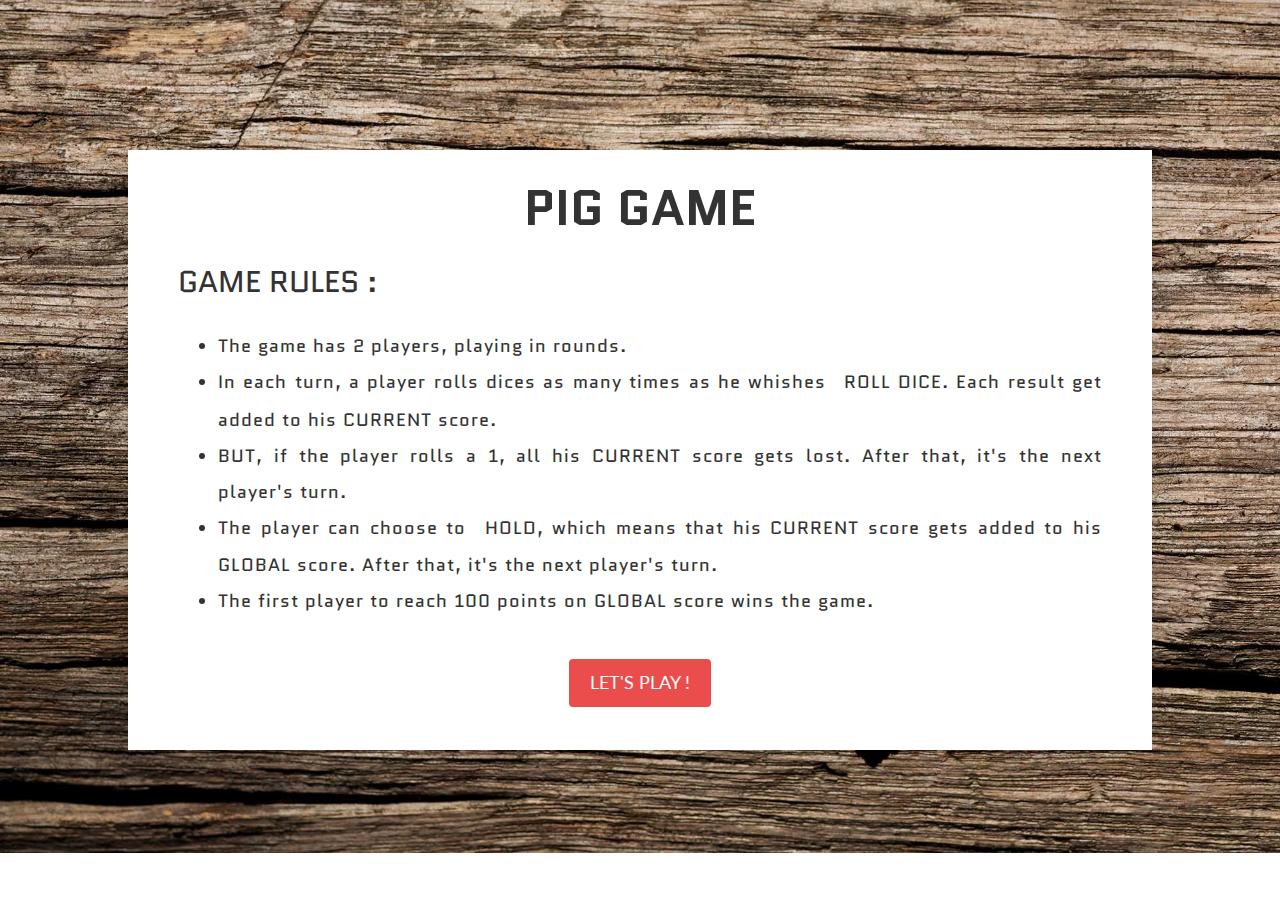
<file: homepage.html>
<!DOCTYPE html>
<html lang="en">

<head>
  <meta charset="UTF-8">
  <meta name="viewport" content="width=device-width, initial-scale=1.0">
  <meta http-equiv="X-UA-Compatible" content="ie=edge">
  <!-- fonts google -->
  <link href="https://fonts.googleapis.com/css?family=Cinzel|Lato|Quantico:300,400,700" rel="stylesheet">
  <!-- fonts iconics -->
  <link href="http://code.ionicframework.com/ionicons/2.0.1/css/ionicons.min.css" rel="stylesheet">
  <!-- bootstrap -->
  <link rel="stylesheet" href="https://maxcdn.bootstrapcdn.com/bootstrap/3.3.7/css/bootstrap.min.css">
  <!-- css -->
  <link rel="stylesheet" href="style.css">
  <title>PIG GAME</title>
</head>

<body>

  <div class="game homepage clearfix">
    <h1 class="rules rulesTitle">PIG GAME</h1>
    <h2 class="rules">GAME RULES :</h2>
    <ul class="gameRules">
      <li>The game has 2 players, playing in rounds.</li>
      <li>In each turn, a player rolls dices as many times as he whishes <i class="ion-ios-loop icon"></i> ROLL DICE. Each result get added to his CURRENT score.</li>
      <li>BUT, if the player rolls a 1, all his CURRENT score gets lost. After that, it's the next player's turn.</li>
      <li>The player can choose to <i class="ion-ios-plus-outline icon"></i> HOLD, which means that his CURRENT score gets added to his GLOBAL score. After that, it's the next player's turn.</li>
      <li>The first player to reach 100 points on GLOBAL score wins the game.</li>
    </ul>
    <div class="button"><a class="btn" href="index.html">LET'S PLAY !</a></div>
  </div>

  <script type="text/javascript" src="script.js"></script>
</body>

</html>
</file>
<file: style.css>
body {
  margin: 0;
  padding: 0;
  font-family: 'Lato', sans-serif;
  background-image: url('images/wood.jpg');
  background-repeat: no-repeat;
  background-size: cover;
}
.game {
  background-color: #FFF;
  width: 80%;
  height: 600px;
  position: absolute;
  top: 50%;
  left: 50%;
  transform: translate(-50%, -50%);
  box-shadow: 0px 10px 50px rgba(0, 0, 0, 0.09);
  overflow: hidden;
}
.homepage {
  padding: 10px 50px;
}
.rules {
  font-family: 'Quantico';
  margin-bottom: 30px;
}
.rulesTitle {
  font-size: 50px;
  font-weight: 700;
  text-align: center;
}
.gameRules {
  font-size: 18px;
  letter-spacing: 1px;
  font-family: 'Quantico';
  text-align: justify;
  line-height: 200%;
}
.button {
  margin: 40px 0;
  text-align: center;
}
.btn {
  padding: 10px 20px;
  color: #FFF;
  background-color: #EB4D4D;
  font-size: 18px;
}
.btn:hover {
  background-color: #b50606;
  color: #FFF;
  transition: 0.5s;
}
.active {
  background-color: rgba(136, 102, 78, 0.17);
}
.playerLeft {
  width: 50%;
  float: left;
  height: 600px;
  padding: 100px;
}
.playerRight {
  width: 50%;
  float: right;
  height: 600px;
  padding: 100px;
}
.playerName {
  font-size: 40px;
  text-align: center;
  text-transform: uppercase;
  letter-spacing: 2px;
  font-weight: 100;
  margin-top: 20px;
  margin-bottom: 10px;
  position: relative;
}
.playerScore {
  text-align: center;
  font-size: 80px;
  font-weight: 100;
  color: #EB4D4D;
  margin-bottom: 130px;
}
.playerCurrent {
  background-color: #EB4D4D;
  color: #fff;
  width: 40%;
  margin: 0 auto;
  padding: 12px;
  text-align: center;
}
.currentLabel {
  text-transform: uppercase;
  margin-bottom: 10px;
  font-size: 12px;
  color: #222;
}
.currentScore {
  font-size: 30px;
}
.title {
  position: absolute;
  top: 20px;
  left: 50%;
  transform: translateX(-50%);
  font-size: 20px;
}
button {
  position: absolute;
  background: none;
  border: none;
  outline: none;
  font-size: 20px;
  text-transform: uppercase;
  left: 50%;
  transform: translateX(-50%);
  color: #555;
  cursor: pointer;
  font-weight:lighter;
}
.btnNew {
  top: 100px;
}
.btnRoll {
  top: 400px;
}
.btnHold {
  top: 460px;
}
i {
  color : #EB4D4D;
  margin-right: 15px;
  font-size: 32px;
  vertical-align: middle;
}
.icon {
  margin: 0 5px;
}
button:hover{
  font-weight: 900;
  color: #000;
}
.dice {
  position: absolute;
  box-shadow: 0px 10px 30px rgba(168, 168, 166, 0.65);
  border-radius: 20px;
  width: 130px;
  top: 200px;
  left: 50%;
  transform: translateX(-50%);
}
</file>
